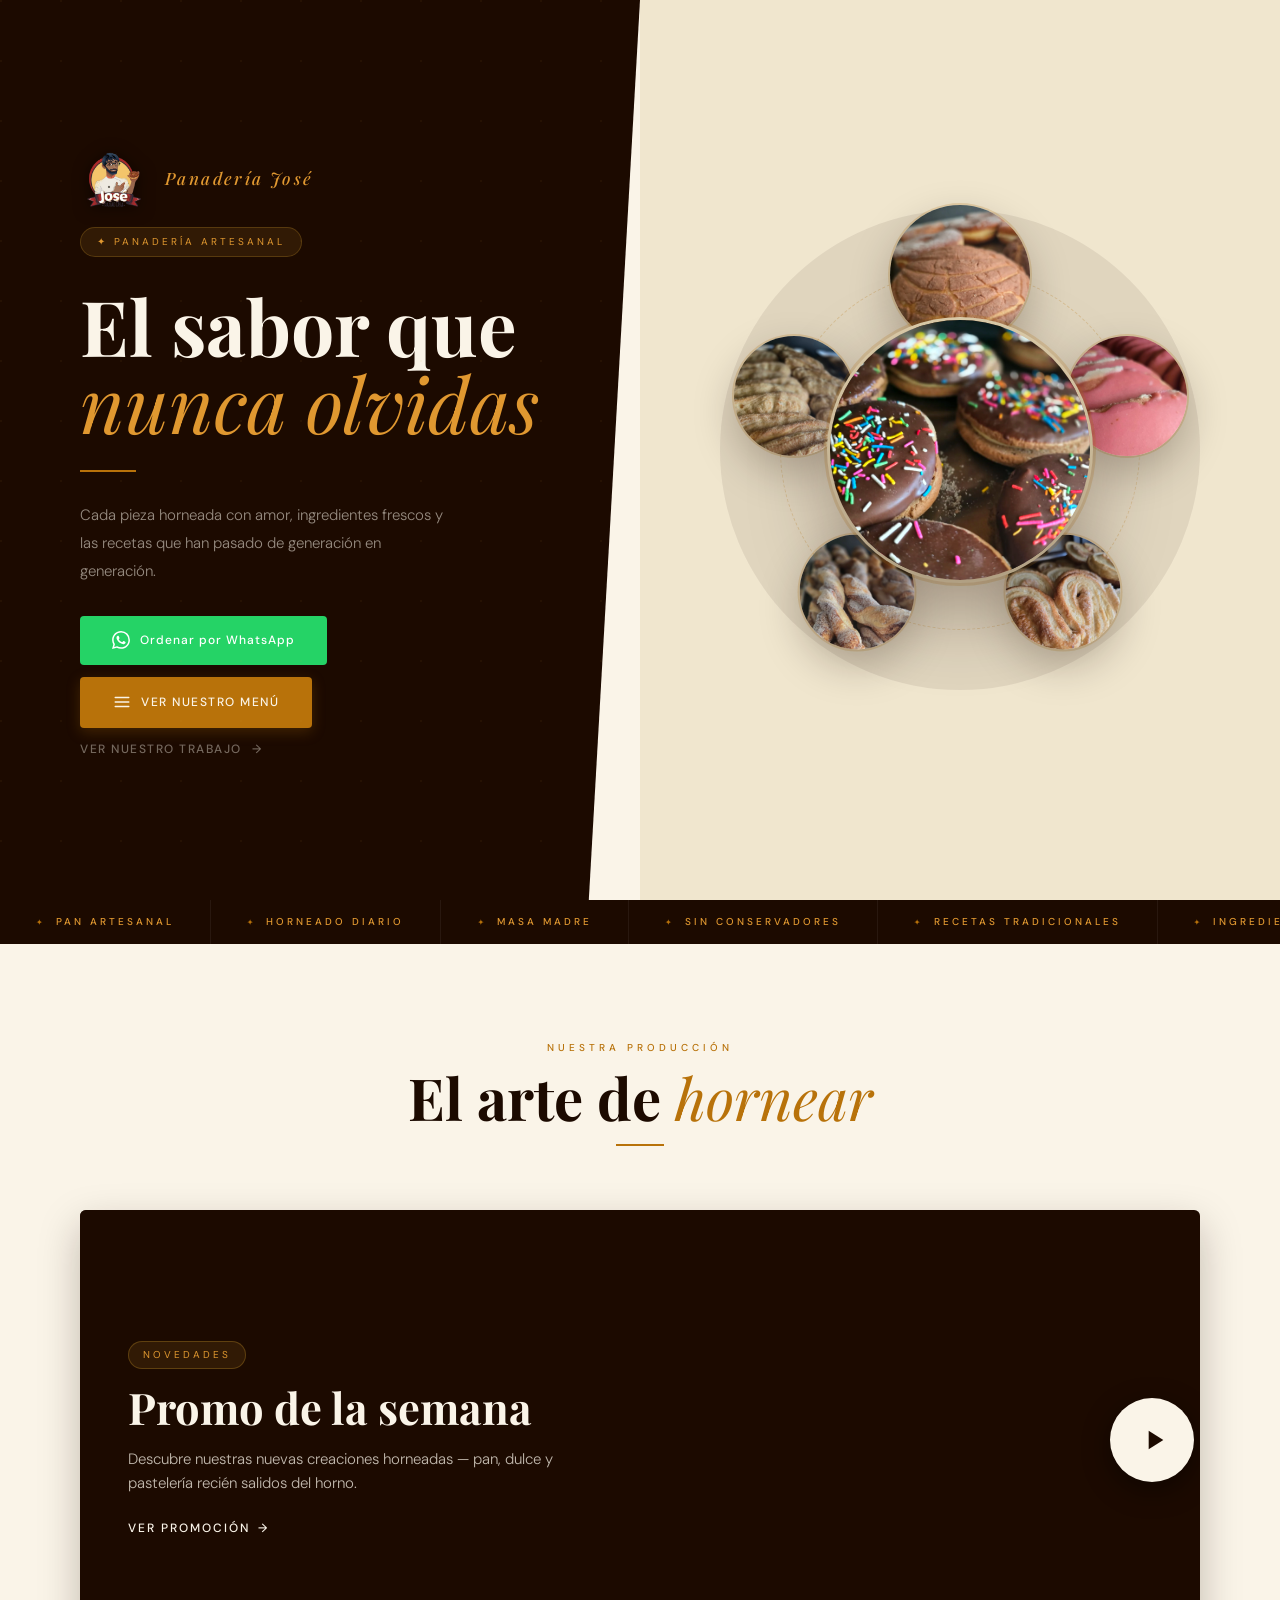
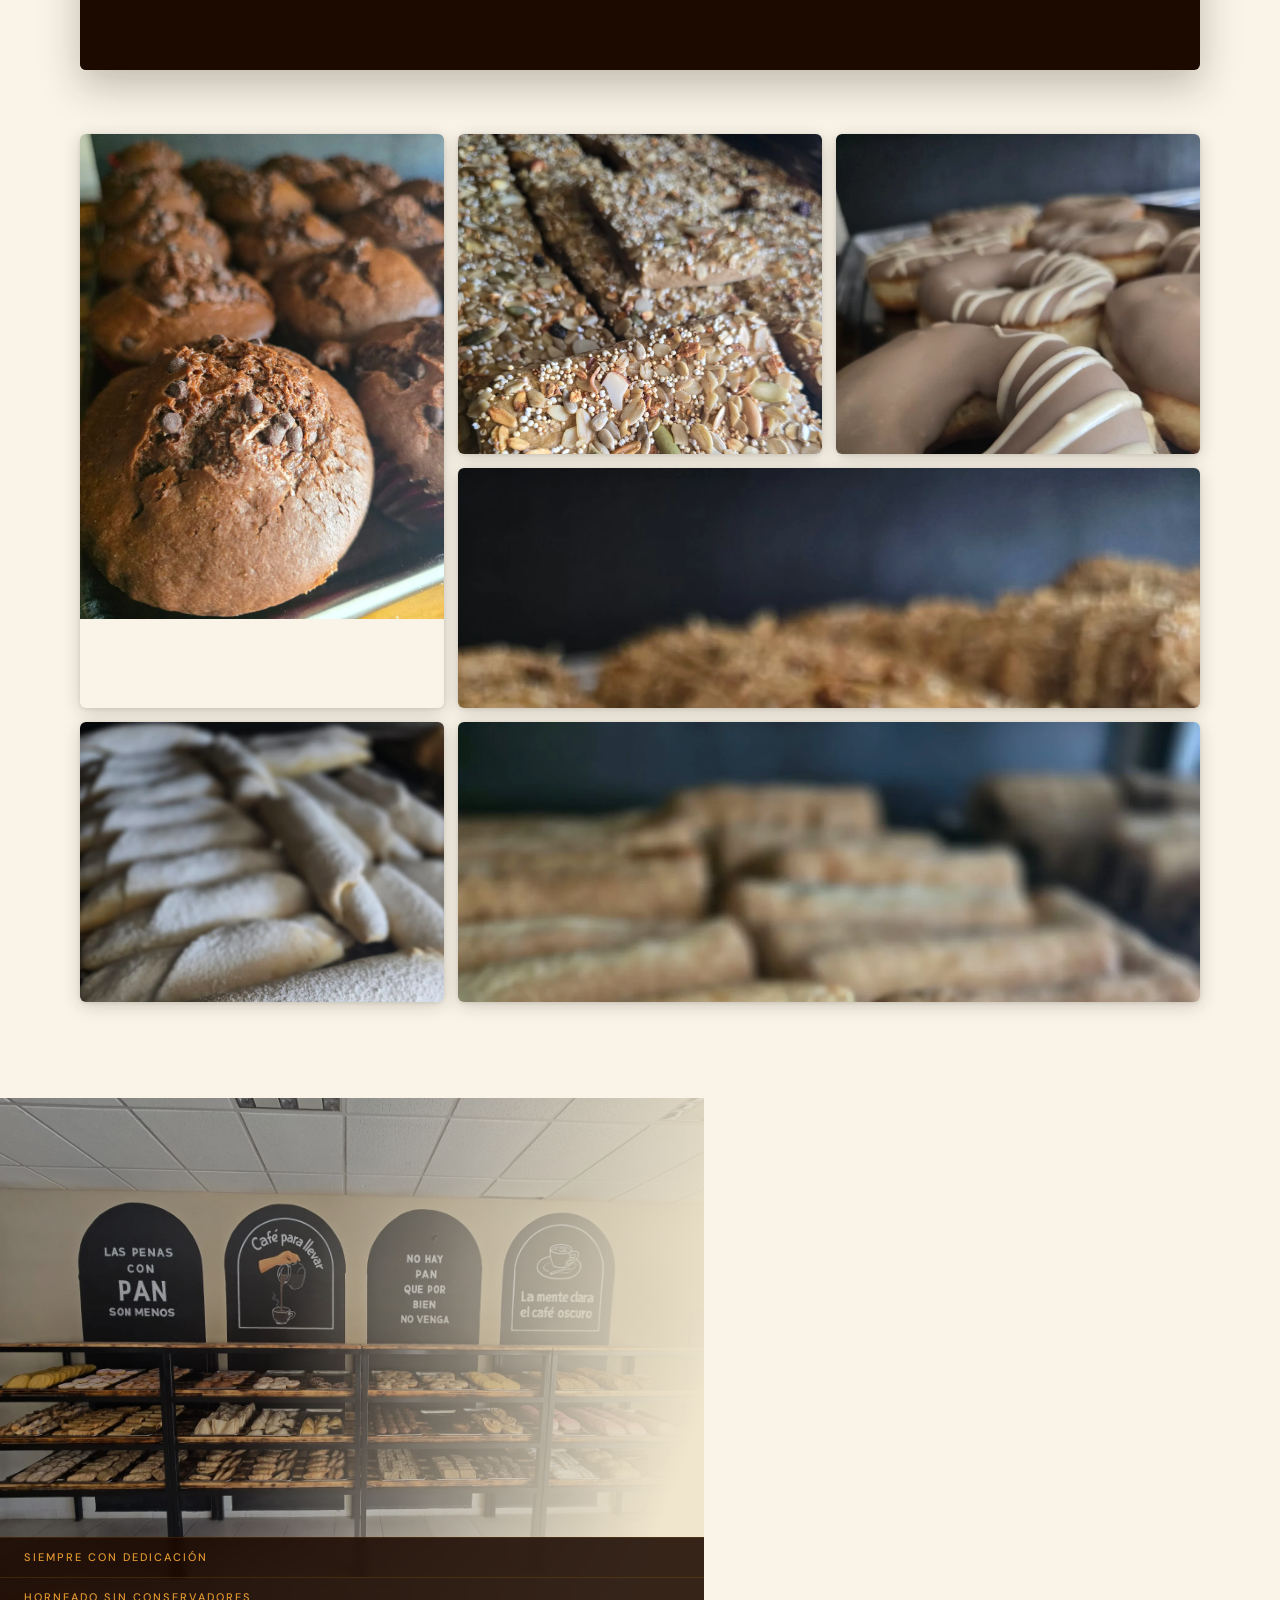
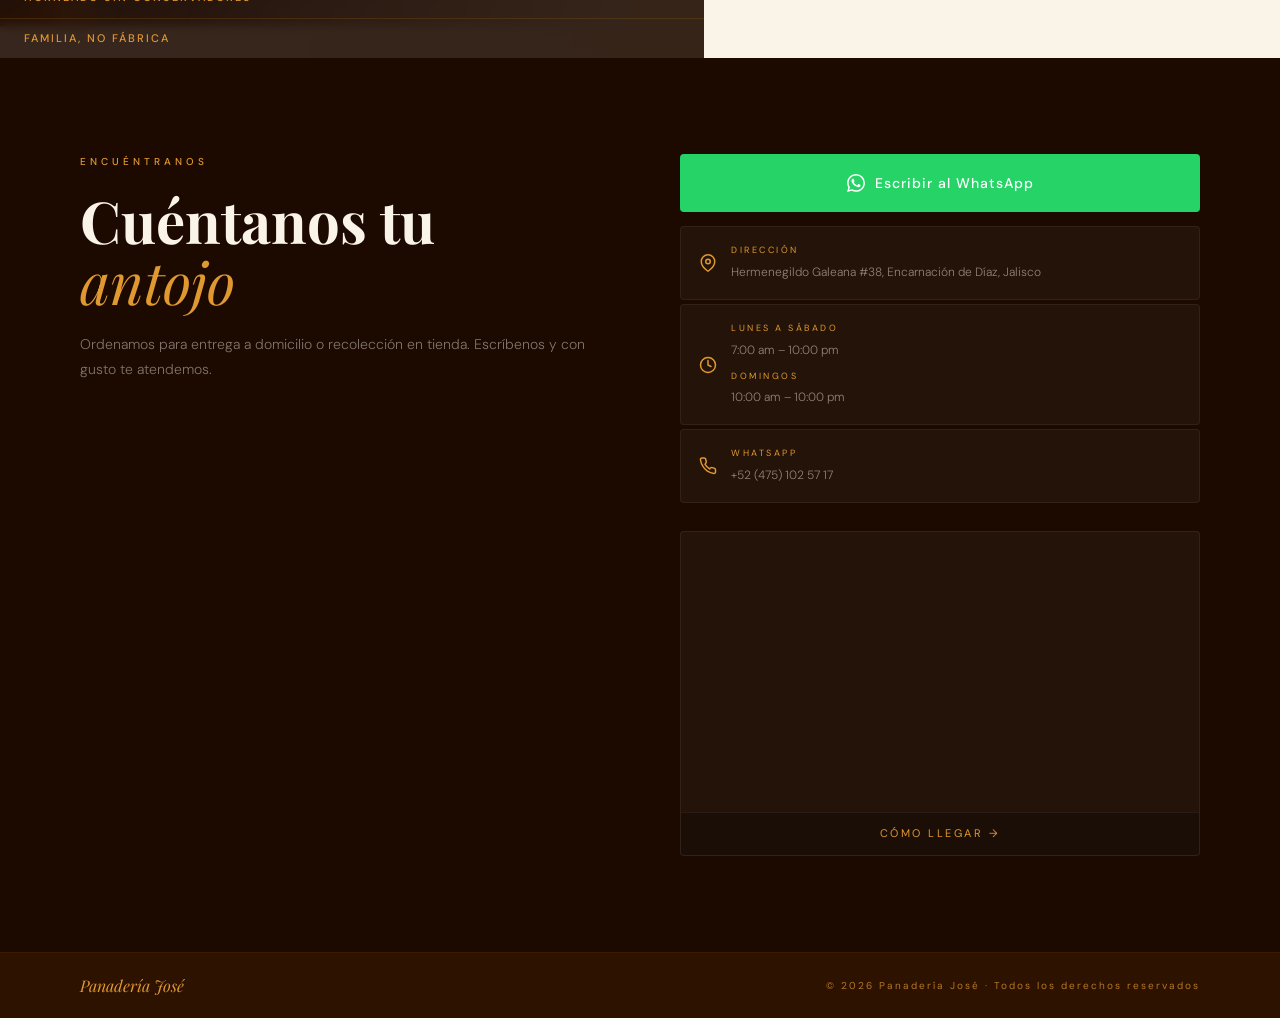
<file: index.html>
<!DOCTYPE html>
<html lang="es">

<head>
    <meta charset="UTF-8">
    <meta name="viewport" content="width=device-width, initial-scale=1.0">
    <meta name="description" content="Panadería artesanal. Pan recién horneado con recetas tradicionales desde 2020.">
    <title>Panadería José — Pan artesanal hecho con amor</title>

    <!-- SEO: Favicon -->
    <link rel="icon" type="image/x-icon" href="favicon.ico">
    <link rel="apple-touch-icon" href="apple-touch-icon.png">

    <!-- SEO: Open Graph (Social Media Sharing) -->
    <meta property="og:title" content="Panadería José — Pan artesanal hecho con amor">
    <meta property="og:description" content="Pan recién horneado con recetas tradicionales desde 2020.">
    <meta property="og:image" content="https://panaderiajose.com/gallery/nosotros-panaderia.jpeg">
    <meta property="og:url" content="https://panaderiajose.com/">
    <meta property="og:type" content="website">

    <!-- SEO: Theme Color (brand brown) -->
    <meta name="theme-color" content="#1C0A00">

    <!-- SEO: Canonical URL -->
    <link rel="canonical" href="https://panaderiajose.com/">

    <link rel="preconnect" href="https://fonts.googleapis.com">
    <link rel="preconnect" href="https://fonts.gstatic.com" crossorigin>
    <link
        href="https://fonts.googleapis.com/css2?family=Playfair+Display:ital,wght@0,400;0,700;1,400;1,700&family=DM+Sans:wght@300;400;500&display=swap"
        rel="stylesheet">

    <link rel="stylesheet" href="css/main.css">

    <!-- SEO: JSON-LD LocalBusiness Schema -->
    <script type="application/ld+json">
    {
        "@context": "https://schema.org",
        "@type": "Bakery",
        "name": "Panadería José",
        "description": "Panadería artesanal con pan recién horneado y recetas tradicionales desde 2020.",
        "url": "https://panaderiajose.com",
        "telephone": "+52 (475) 102 5717",
        "address": {
            "@type": "PostalAddress",
            "streetAddress": "Hermenegildo Galeana #38",
            "addressLocality": "Encarnación de Díaz",
            "addressRegion": "Jalisco",
            "addressCountry": "MX"
        },
        "openingHoursSpecification": [
            {
                "@type": "OpeningHoursSpecification",
                "dayOfWeek": ["Monday", "Tuesday", "Wednesday", "Thursday", "Friday", "Saturday"],
                "opens": "07:00",
                "closes": "22:00"
            },
            {
                "@type": "OpeningHoursSpecification",
                "dayOfWeek": "Sunday",
                "opens": "10:00",
                "closes": "22:00"
            }
        ],
        "hasMap": "https://www.google.com/maps?q=Hermenegildo+Galeana+%2338%2C+Encarnaci%C3%B3n+de+D%C3%ADaz%2C+Jalisco",
        "image": "https://panaderiajose.com/gallery/nosotros-panaderia.jpeg",
        "foundingDate": "2020",
        "priceRange": "$$"
    }
    </script>
</head>

<body>

    <a href="#inicio" class="skip-link">Saltar al contenido</a>

    <main>

        <!-- ════════════════════════════════════════════════════════
         HERO
         ════════════════════════════════════════════════════════ -->
        <section id="inicio" class="hero grid grid--split-hero" aria-label="Sección principal">

            <div class="hero__left">
                <div class="hero__brand" data-hero-brand></div>
                <span class="badge" data-hero-badge></span>
                <h1 class="hero__title" data-hero-title></h1>
                <div class="hero__divider" aria-hidden="true"></div>
                <p class="hero__subtitle" data-hero-subtitle></p>

                <div class="hero__buttons">
                    <a class="btn btn--whatsapp" data-hero-cta-primary href="#">
                        <span aria-hidden="true"><svg xmlns="http://www.w3.org/2000/svg" viewBox="0 0 24 24"
                                fill="currentColor" width="18" height="18">
                                <path
                                    d="M17.472 14.382c-.297-.149-1.758-.867-2.03-.967-.273-.099-.471-.148-.67.15-.197.297-.767.966-.94 1.164-.173.199-.347.223-.644.075-.297-.15-1.255-.463-2.39-1.475-.883-.788-1.48-1.761-1.653-2.059-.173-.297-.018-.458.13-.606.134-.133.298-.347.446-.52.149-.174.198-.298.298-.497.099-.198.05-.371-.025-.52-.075-.149-.669-1.612-.916-2.207-.242-.579-.487-.5-.669-.51-.173-.008-.371-.01-.57-.01-.198 0-.52.074-.792.372-.272.297-1.04 1.016-1.04 2.479 0 1.462 1.065 2.875 1.213 3.074.149.198 2.096 3.2 5.077 4.487.709.306 1.262.489 1.694.625.712.227 1.36.195 1.871.118.571-.085 1.758-.719 2.006-1.413.248-.694.248-1.289.173-1.413-.074-.124-.272-.198-.57-.347m-5.421 7.403h-.004a9.87 9.87 0 01-5.031-1.378l-.361-.214-3.741.982.998-3.648-.235-.374a9.86 9.86 0 01-1.51-5.26c.001-5.45 4.436-9.884 9.888-9.884 2.64 0 5.122 1.03 6.988 2.898a9.825 9.825 0 012.893 6.994c-.003 5.45-4.437 9.884-9.885 9.884m8.413-18.297A11.815 11.815 0 0012.05 0C5.495 0 .16 5.335.157 11.892c0 2.096.547 4.142 1.588 5.945L.057 24l6.305-1.654a11.882 11.882 0 005.683 1.448h.005c6.554 0 11.89-5.335 11.893-11.893a11.821 11.821 0 00-3.48-8.413z" />
                            </svg></span>
                        <span data-label></span>
                    </a>
                    <a class="btn btn--menu" data-hero-cta-menu href="menu/">
                        <span data-icon aria-hidden="true"></span>
                        <span data-label></span>
                    </a>
                    <a class="btn btn--ghost" data-hero-cta-secondary href="#"></a>
                </div>
            </div>

            <div class="hero__right" aria-hidden="true">
                <div class="orbit" data-hero-orbit></div>
            </div>

        </section>

        <!-- ════════════════════════════════════════════════════════
         STRIP animado
         ════════════════════════════════════════════════════════ -->
        <div class="strip" role="presentation" aria-hidden="true">
            <div class="strip__track" data-strip-track></div>
        </div>

        <!-- ════════════════════════════════════════════════════════
         GALERÍA
         ════════════════════════════════════════════════════════ -->
        <section id="galeria" class="section" aria-label="Galería de productos">
            <div class="section__header" data-animate>
                <span class="eyebrow" data-gallery-eyebrow></span>
                <h2 class="section__title" data-gallery-title></h2>
                <div class="section__bar" aria-hidden="true"></div>
            </div>

            <!-- Showcase de novedades / promo (video destacado) -->
            <div class="promo" data-promo data-animate></div>

            <div class="gallery" data-gallery data-animate></div>
        </section>

        <!-- ════════════════════════════════════════════════════════
         NOSOTROS
         ════════════════════════════════════════════════════════ -->
        <section id="nosotros" class="about grid grid--nosotros" aria-label="Nuestra historia">

            <div class="about__media" data-about-media>
                <div class="about__phrases" data-about-phrases aria-hidden="true"></div>
            </div>

            <div class="about__content" data-animate>
                <span class="eyebrow" data-about-eyebrow></span>
                <h2 class="about__title" data-about-title></h2>
                <blockquote class="about__quote" data-about-quote></blockquote>
                <p class="about__text" data-about-text></p>
                <span class="about__signature" data-about-signature></span>
            </div>

        </section>

        <!-- ════════════════════════════════════════════════════════
         CONTACTO
         ════════════════════════════════════════════════════════ -->
        <section id="contacto" class="contact grid grid--contacto" aria-label="Contacto" data-animate>

            <div class="contact__left">
                <span class="eyebrow eyebrow--light" data-contact-eyebrow></span>
                <h2 class="contact__title" data-contact-title></h2>
                <p class="contact__subtitle" data-contact-subtitle></p>
            </div>

            <div class="contact__right">
                <a class="btn btn--whatsapp btn--lg" data-contact-cta href="#"></a>
                <div class="contact__rows" data-contact-rows></div>
                <div class="contact__map" data-contact-map aria-label="Ubicación en Google Maps"></div>
            </div>

        </section>

    </main>

    <!-- ════════════════════════════════════════════════════════════
       FOOTER
       ════════════════════════════════════════════════════════════ -->
    <footer class="footer" role="contentinfo">
        <span class="footer__brand" data-footer-brand></span>
        <div class="footer__socials" data-footer-socials></div>
        <span class="footer__meta" data-footer-meta></span>
    </footer>

    <noscript>
        <p style="text-align:center;padding:2rem;">
            Habilita JavaScript para ver el contenido completo de la página.
        </p>
    </noscript>

    <script type="module" src="js/pages/home.js"></script>

</body>

</html>
</file>
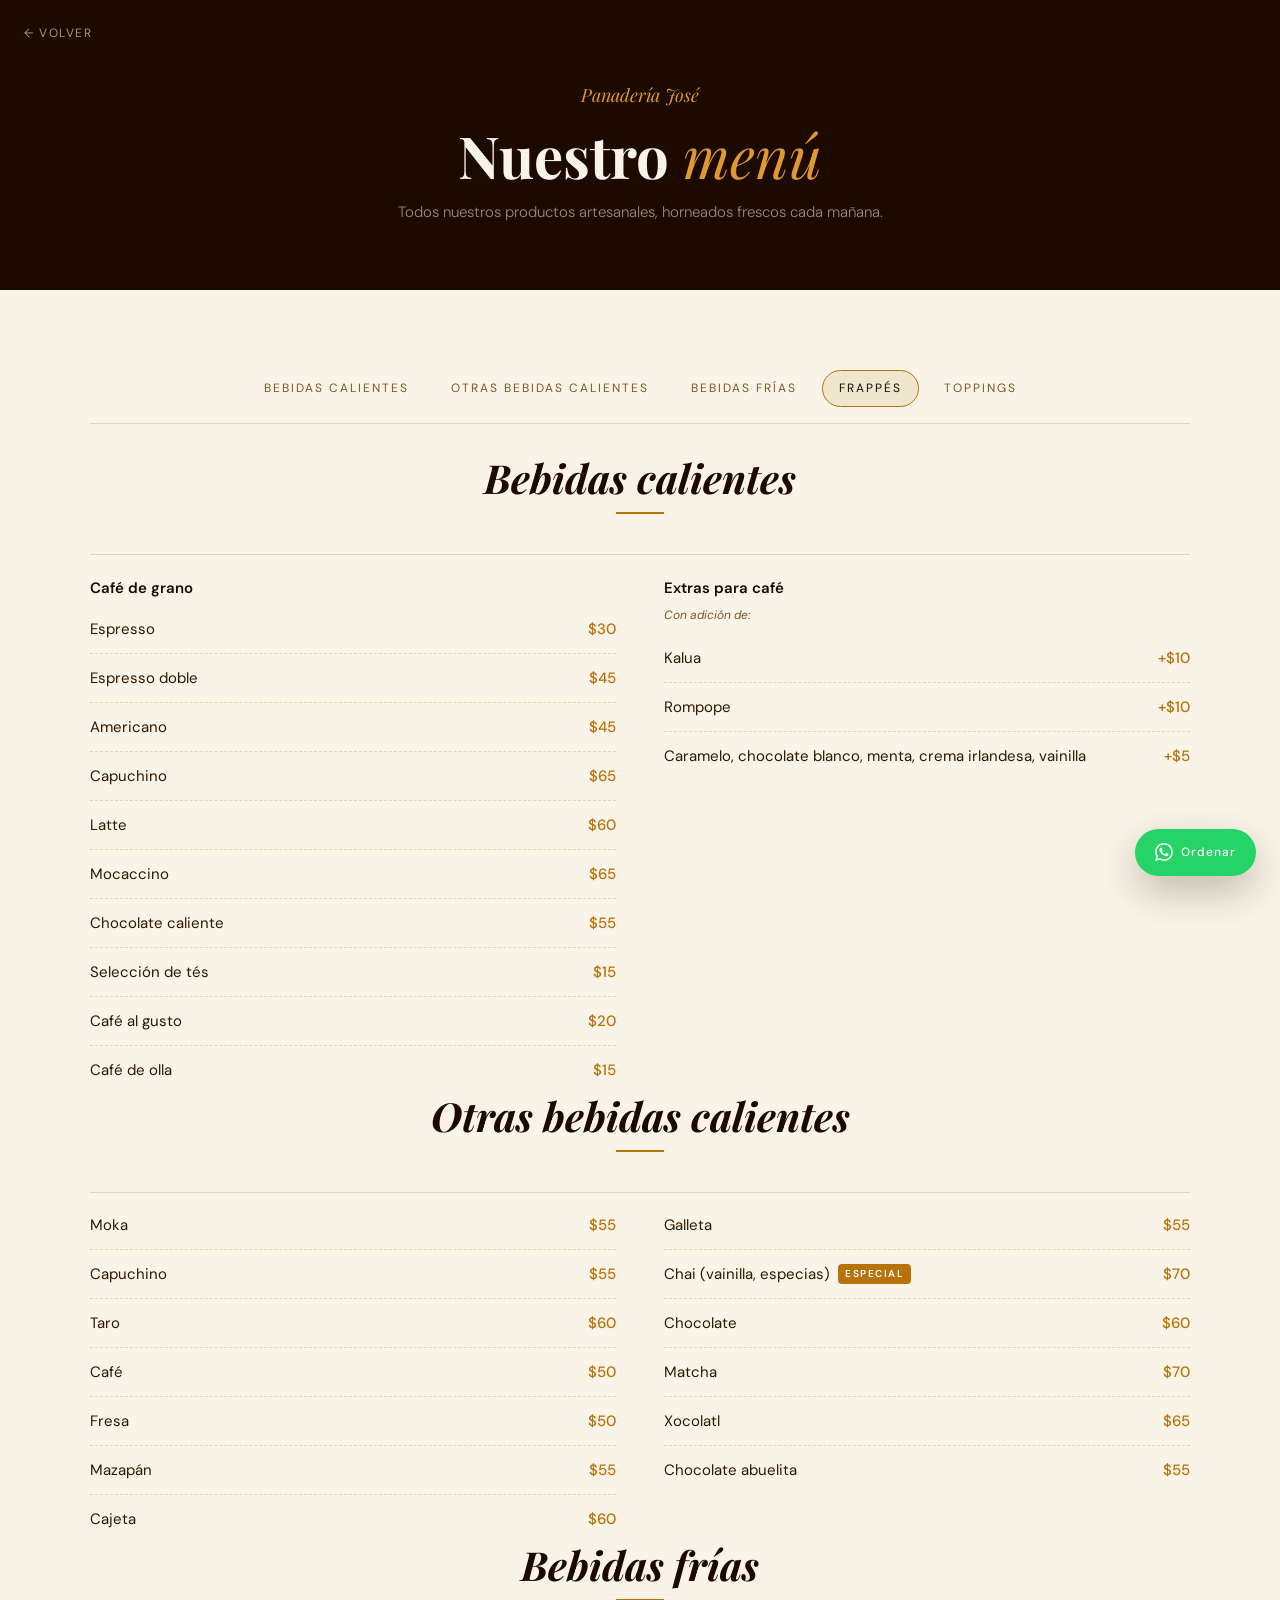
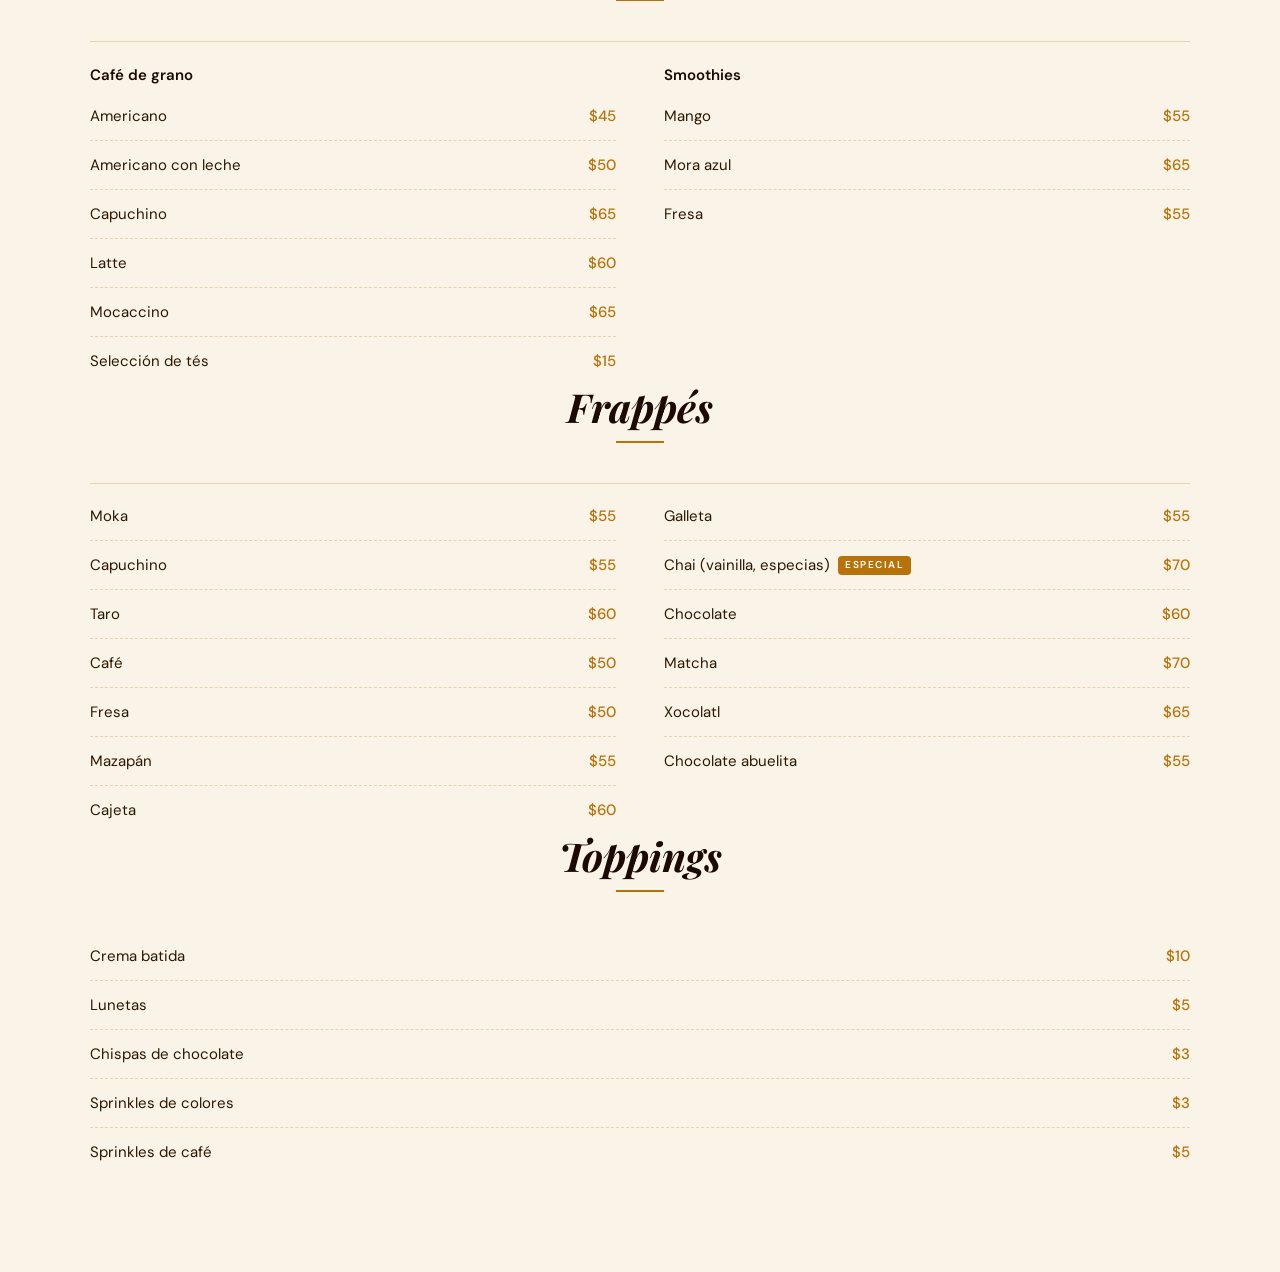
<file: menu/index.html>
<!DOCTYPE html>
<html lang="es">

<head>
    <meta charset="UTF-8">
    <meta name="viewport" content="width=device-width, initial-scale=1.0">
    <meta name="description"
        content="Carta y precios de Panadería José. Pan dulce, pan salado, pastelería y bebidas artesanales.">
    <title>Menú — Panadería José</title>

    <!-- SEO: Favicon -->
    <link rel="icon" type="image/x-icon" href="../favicon.ico">
    <link rel="apple-touch-icon" href="../apple-touch-icon.png">

    <!-- SEO: Open Graph (Social Media Sharing) -->
    <meta property="og:title" content="Menú — Panadería José">
    <meta property="og:description" content="Carta y precios de Panadería José. Pan dulce, pan salado, pastelería y bebidas artesanales.">
    <meta property="og:image" content="https://panaderiajose.com/gallery/nosotros-panaderia.jpeg">
    <meta property="og:url" content="https://panaderiajose.com/menu/">
    <meta property="og:type" content="website">

    <!-- SEO: Theme Color (brand brown) -->
    <meta name="theme-color" content="#1C0A00">

    <!-- SEO: Canonical URL -->
    <link rel="canonical" href="https://panaderiajose.com/menu/">

    <link rel="preconnect" href="https://fonts.googleapis.com">
    <link rel="preconnect" href="https://fonts.gstatic.com" crossorigin>
    <link
        href="https://fonts.googleapis.com/css2?family=Playfair+Display:ital,wght@0,400;0,700;1,400;1,700&family=DM+Sans:wght@300;400;500&display=swap"
        rel="stylesheet">

    <link rel="stylesheet" href="../css/main.css">
</head>

<body>

    <!-- ════════════════════════════════════════════════════════════
       HEADER
       ════════════════════════════════════════════════════════════ -->
    <header class="menu-header" role="banner">
        <a href="../" class="menu-header__back" data-menu-back>← Volver</a>
        <p class="menu-header__brand" data-menu-brand></p>
        <h1 class="menu-header__title" data-menu-title></h1>
        <p class="menu-header__subtitle" data-menu-subtitle></p>
    </header>

    <!-- ════════════════════════════════════════════════════════════
       MENÚ — se renderiza dinámicamente desde menu.json
       ════════════════════════════════════════════════════════════ -->
    <main class="menu">
        <div class="menu__wrapper">

            <nav class="menu__tabs" data-menu-tabs aria-label="Categorías del menú"></nav>

            <div data-menu-content>
                <p class="menu__loading">Cargando menú…</p>
            </div>

        </div>
    </main>

    <!-- CTA flotante de WhatsApp -->
    <a class="menu-fab" data-menu-fab href="#" aria-label="Ordenar por WhatsApp"></a>

    <noscript>
        <p style="text-align:center;padding:2rem;">
            Habilita JavaScript para ver el menú.
        </p>
    </noscript>

    <script type="module" src="../js/pages/menu.js"></script>

</body>

</html>
</file>
<file: css/main.css>
/* main.css — Punto de entrada. Orden: base → app → páginas */
@import url('./base.css');
@import url('./app.css');
@import url('./pages/home.css');
@import url('./pages/menu.css');
</file>
